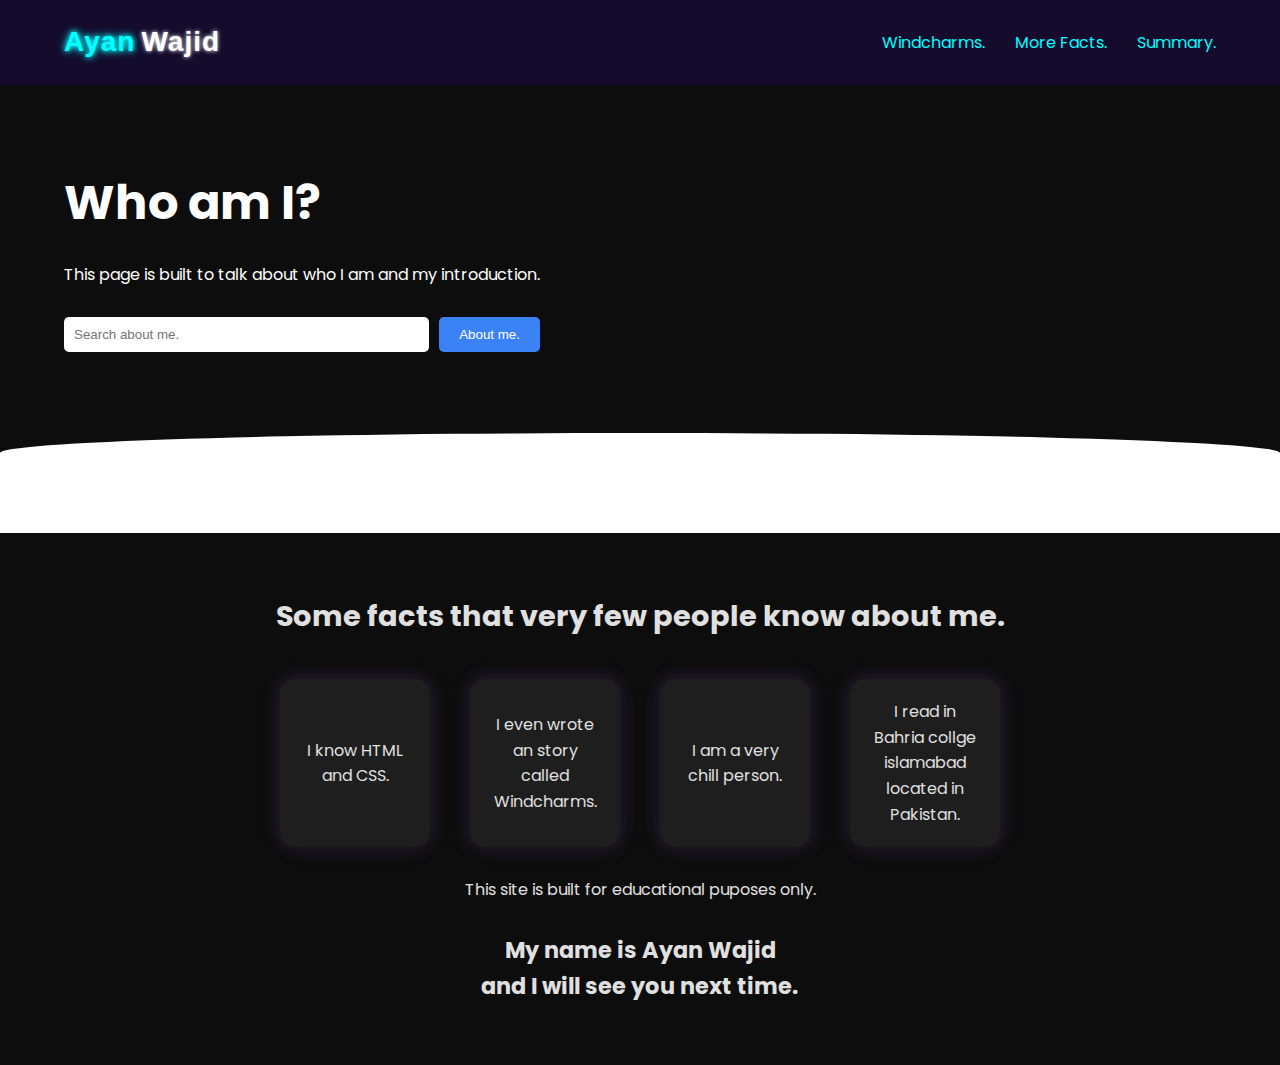
<file: index.html>
<!DOCTYPE html>
<html lang="en">
<head>
  <meta charset="UTF-8">
  <meta name="viewport" content="width=device-width, initial-scale=1.0">
  <title>About me.</title>
  <link href="https://fonts.googleapis.com/css2?family=Poppins:wght@400;600&display=swap" rel="stylesheet">

  <link rel="stylesheet" href="exp.css">
</head>
<body>

  <header>
  <div class="container nav">
    <div class="logo">
  <span class="logo-first">Ayan</span><span class="logo-last">Wajid</span>
</div>


  
    <div class="menu-toggle" id="menu-toggle">&#9776;</div>

  
    <nav>
      <ul class="nav-links" id="nav-links">
        <li><a href="windcharms.pdf.docx">Windcharms.</a></li>
        <li><a  href="more-facts.html">More Facts.</a></li>
        <li><a href="summary.html">Summary.</a></li>
      </ul>
    </nav>
  </div>
</header>


  <section class="hero">
    <div class="container hero-content">
      
      <div class="hero-text">
        <h1>Who am I?</h1>
        <p>This page is built to talk about who I am and my introduction.</p>
        <div class="search-bar">
          <input type="text" placeholder="Search about me.">
          <button>About me.</button>
        </div>
      </div>
      
    </div>
    <div class="wave"></div>
  </section>
<section id="about-section" class="about-section hidden">
  <div class="container">
    <h2>About Me</h2>
    <p>
      Hi, I'm Ayan Wajid, a stydent who loves building creative digital experiences. I'm passionate about learning AI and enjoy turning ideas into reality using code and design.
    </p>
    <p>
      When I'm not coding, you'll find me plying gamed other activities.
    </p>
  </div>
</section>

  <section class="steps">
    <h2>Some facts that very few people know about me.</h2>
    <div class="steps-container">
      <div class="step">
        
        <p>I know HTML and CSS.</p>
      </div>
      <div class="step">
       
        <p>I even wrote an story called Windcharms.</p>
      </div>
      <div class="step">
        <p>I am a very chill person.</p>
      </div>
      <div class="step">
       
        <p>I read in Bahria collge islamabad located in Pakistan.</p>
      </div>
    </div>
    <p class="subtext">This site is built for educational puposes only.</p>
    <h3 class="browse">My name is Ayan Wajid<br>and I will see you next time.</h3>
  </section>
<script src="exp.js"></script>  
</body>
</html>
</file>
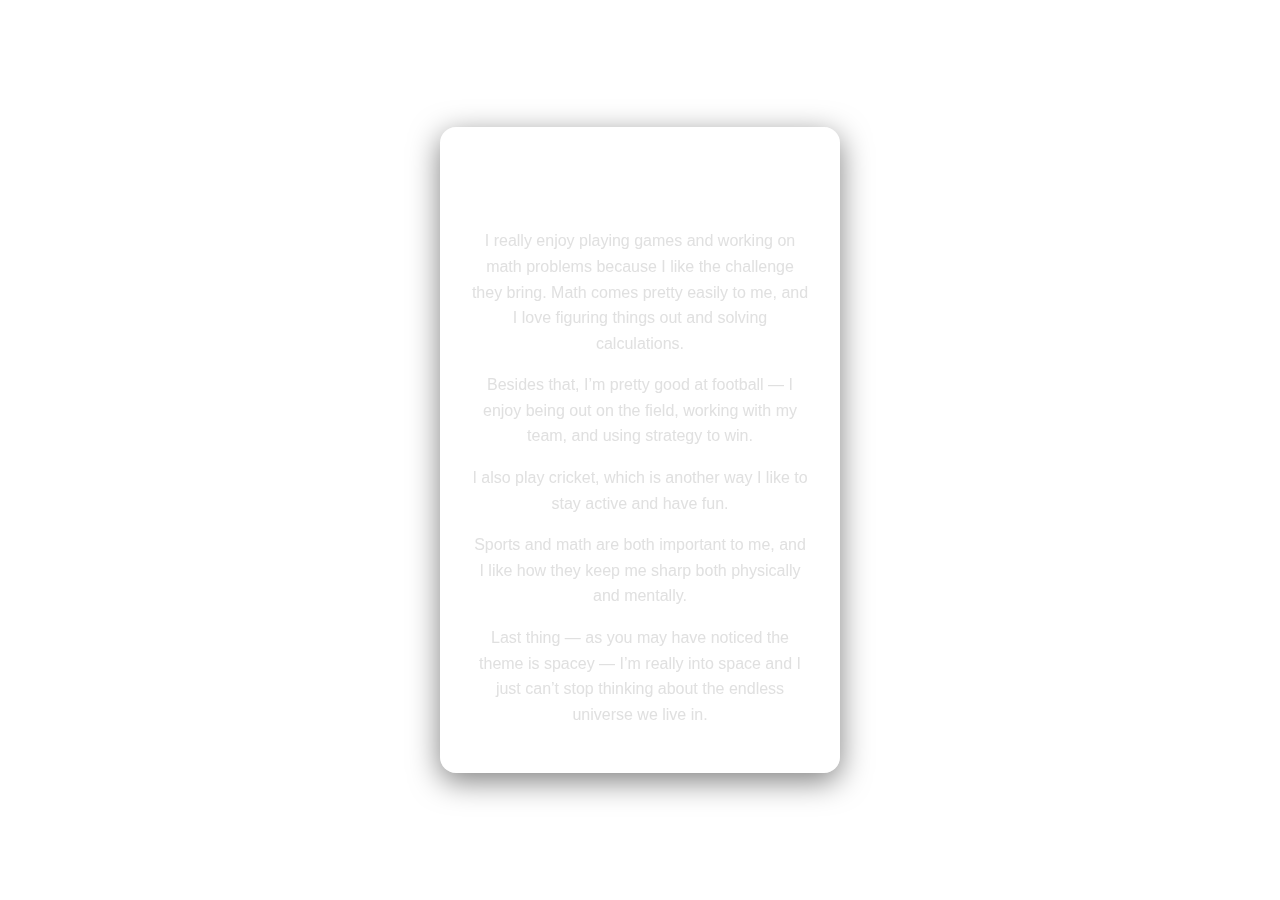
<file: more-facts.html>
<!DOCTYPE html>
<html lang="en">

<head>
  <meta charset="UTF-8" />
  <meta name="viewport" content="width=device-width, initial-scale=1.0" />
  <title>More Facts About Me</title>
  <style>
    * {
      box-sizing: border-box;
    }

    body {
      margin: 0;
      font-family: 'Segoe UI', Tahoma, Geneva, Verdana, sans-serif;
      background: url('https://images.unsplash.com/photo-1476514525535-07fb3b4ae5f1?ixlib=rb-4.0.3&auto=format&fit=crop&w=1950&q=80') no-repeat center center fixed;
      background-size: cover;
      display: flex;
      justify-content: center;
      align-items: center;
      min-height: 100vh;
      color: white;
    }

    .more-facts {
      display: flex;
      align-items: center;
      justify-content: center;
      padding: 20px;
    }

    .text-div {
      background: rgba(255, 255, 255, 0.1);
      border: 1px solid rgba(255, 255, 255, 0.2);
      border-radius: 16px;
      padding: 30px;
      max-width: 400px;
      backdrop-filter: blur(10px);
      -webkit-backdrop-filter: blur(10px);
      box-shadow: 0 8px 30px rgba(0, 0, 0, 0.5);
      text-align: center;
      animation: fadeIn 1.5s ease-in-out;
    }

    h1 {
      font-size: 28px;
      margin-bottom: 20px;
      color: #ffffff;
    }

    p {
      font-size: 16px;
      line-height: 1.6;
      margin-bottom: 15px;
      color: #e0e0e0;
    }

    @keyframes fadeIn {
      from {
        opacity: 0;
        transform: translateY(20px);
      }

      to {
        opacity: 1;
        transform: translateY(0);
      }
    }

    /* Responsive */
    @media (max-width: 480px) {
      .text-div {
        padding: 20px;
        width: 90%;
      }

      h1 {
        font-size: 22px;
      }

      p {
        font-size: 15px;
      }
    }
  </style>
</head>

<body>
  <div class="more-facts">
    <div class="text-div">
      <h1>More Facts About Me</h1>
      <p>I really enjoy playing games and working on math problems because I like the challenge they bring. Math comes pretty easily to me, and I love figuring things out and solving calculations.</p>
      <p>Besides that, I’m pretty good at football — I enjoy being out on the field, working with my team, and using strategy to win.</p>
      <p>I also play cricket, which is another way I like to stay active and have fun.</p>
      <p>Sports and math are both important to me, and I like how they keep me sharp both physically and mentally.</p>
      <p>Last thing — as you may have noticed the theme is spacey — I’m really into space and I just can’t stop thinking about the endless universe we live in.</p>
    </div>
  </div>
</body>
</file>
<file: exp.css>
.logo {
  font-size: 28px;
  font-weight: bold;
  letter-spacing: 1px;
  cursor: default;
  user-select: none;
  font-family: 'Segoe UI', Tahoma, Geneva, Verdana, sans-serif;
}

.logo-first {
  color: #00ffff; /* Bright neon cyan */
  text-shadow: 0 0 5px #00ffff, 0 0 10px #00ffff;
}

.logo-last {
  color: #ffffff;
  margin-left: 6px;
  text-shadow: 0 0 4px #ffffff;
}
* {
  margin: 0;
  padding: 0;
  box-sizing: border-box;
}

body {
  font-family: poppins;
  line-height: 1.6;
  color: #333;
  background: #fff;
  background-color: #0D0D0D;
}

.container {
  width: 90%;
  max-width: 1200px;
  margin: auto;
  color: white;
}


header {
  background: #140b2d;
  color: #fff;
  padding: 20px 0;
}

.nav {
  display: flex;
  justify-content: space-between;
  align-items: center;
}



nav ul {
  list-style: none;
  display: flex;
  gap: 30px;
}

nav a {
  color: #00FFFF;
  text-decoration: none;
}


.hero {
  background: linear-gradient(to right, #2a0845, #6441a5);
  color: #fff;
  position: relative;
  overflow: hidden;
  background-image: url(https://i0.wp.com/picjumbo.com/wp-content/uploads/astronaut-in-fantasy-psychedelic-scenery-free-image.jpg?w=2210&quality=70);
}

.hero-content {
  display: flex;
  align-items: center;
  justify-content: space-between;
  padding: 80px 0 0;
}

.hero-text {
  max-width: 600px;
}

.hero-text h1 {
  font-size: 3em;
  margin-bottom: 20px;
}

.hero-text p {
  margin-bottom: 30px;
}

.search-bar {
  display: flex;
  gap: 10px;
  margin-bottom: 111px;
  border: none;
}

.search-bar input {
  flex: 1;
  padding: 10px;
  border: none;
  border-radius: 5px;
}
.search-bar input:focus{
  outline: none;
 box-shadow: 0 0 0 3px rgba(59, 130, 246, 0.4);
}

.search-bar button {
  padding: 10px 20px;
  background: #3b82f6;
  color: white;
  border: none;
  border-radius: 5px;
  cursor: pointer;
}


.hero-image img {
  max-width: 100%;
}


.wave {
  height: 100px;
  background: white;
  border-top-left-radius: 50% 20%;
  border-top-right-radius: 50% 20%;
  margin-top: -30px;
}


.steps {
  background:#0D0D0D;
  text-align: center;
  padding: 60px 20px;
}

.steps h2 {
  margin-bottom: 40px;
  font-size: 1.8em;
  color: #E0E0E0;
}

.steps-container {
  display: flex;
  justify-content: center;
  gap: 40px;
  flex-wrap: wrap;
  margin-bottom: 30px;
 
}

.step {
  display: flex;
  align-items: center;
  justify-content: center;
  max-width: 150px;
  padding: 20px;
  color: #E0E0E0;
  border-radius: 15px;
  box-shadow: 0 0 20px rgba(156, 109, 252, 0.2);
  transition: transform 0.3s ease;
  background-color:rgba(255, 255, 255, 0.07);
}
.step p{
  
  color:#E0E0E0;
  font-weight: 44px;
}

.step:hover {
  transform: translateY(-5px);
}

.step img {
  width: 50px;
  margin-bottom: 10px;
}

.subtext {
  color:#E0E0E0;
  margin-bottom: 30px;
}

.browse {
  color: #E0E0E0;
  font-size: 1.4em;
  font-weight: bold;
}

@media (max-width: 1024px) {
  .hero-content {
    flex-direction: column;
    text-align: center;
    padding-top: 60px;
  }

  .hero-text,
  .hero-image {
    width: 100%;
  }

  .hero-image img {
    max-width: 300px;
    margin-top: 30px;
  }
}

@media (max-width: 768px) {
  nav ul {
    flex-direction: column;
    align-items: flex-start;
    gap: 10px;
    padding-top: 10px;
  }

  .search-bar {
    flex-direction: column;
    align-items: stretch;
  }

  .search-bar input,
  .search-bar button {
    width: 100%;
  }

  .steps-container {
    flex-direction: column;
    align-items: center;
    gap: 20px;
  }

  .step {
    width: 80%;
    height: 166px;
  }

  .hero-text h1 {
    font-size: 2.2em;
  }
}

@media (max-width: 480px) {
  .logo {
    font-size: 1.2em;
  }

  .hero-text h1 {
    font-size: 1.8em;
  }

  .browse {
    font-size: 1.1em;
  }
}

.menu-toggle {
  display: none;
  font-size: 28px;
  color: white;
  cursor: pointer;
}


@media (max-width: 768px) {
  .menu-toggle {
    display: block;
  }

  .nav-links {
    display: none;
    flex-direction: column;
    background-color: #140b2d;
    position: absolute;
    top: 70px;
    right: 20px;
    width: calc(100% - 40px);
    padding: 20px;
    border-radius: 10px;
    z-index: 999;
  }

  .nav-links.active {
    display: flex;
  }

  nav ul {
    flex-direction: column;
    gap: 15px;
  }
}
.about-section {
  background-color: #f4f4f4;
  padding: 60px 20px;
  text-align: center;
  transition: all 0.4s ease;
  background-image: url('https://static.vecteezy.com/system/resources/previews/021/970/960/non_2x/background-image-with-a-mix-of-blue-and-purple-colors-resembling-a-galaxy-or-space-theme-generative-ai-free-photo.jpeg'); /* Replace with actual image link */
  background-size: cover;
  background-position: center;
  background-repeat: no-repeat;
  color: white; 
  padding: 60px 20px;
  text-align: center;
  transition: all 0.4s ease;
  
}

.about-section h2 {
  font-size: 2em;
 
  margin-bottom: 20px;
}

.about-section p {
  font-size: 1.1em;
  
  max-width: 700px;
  margin: 0 auto 20px auto;
}

.hidden {
  display: none;
}
</file>
